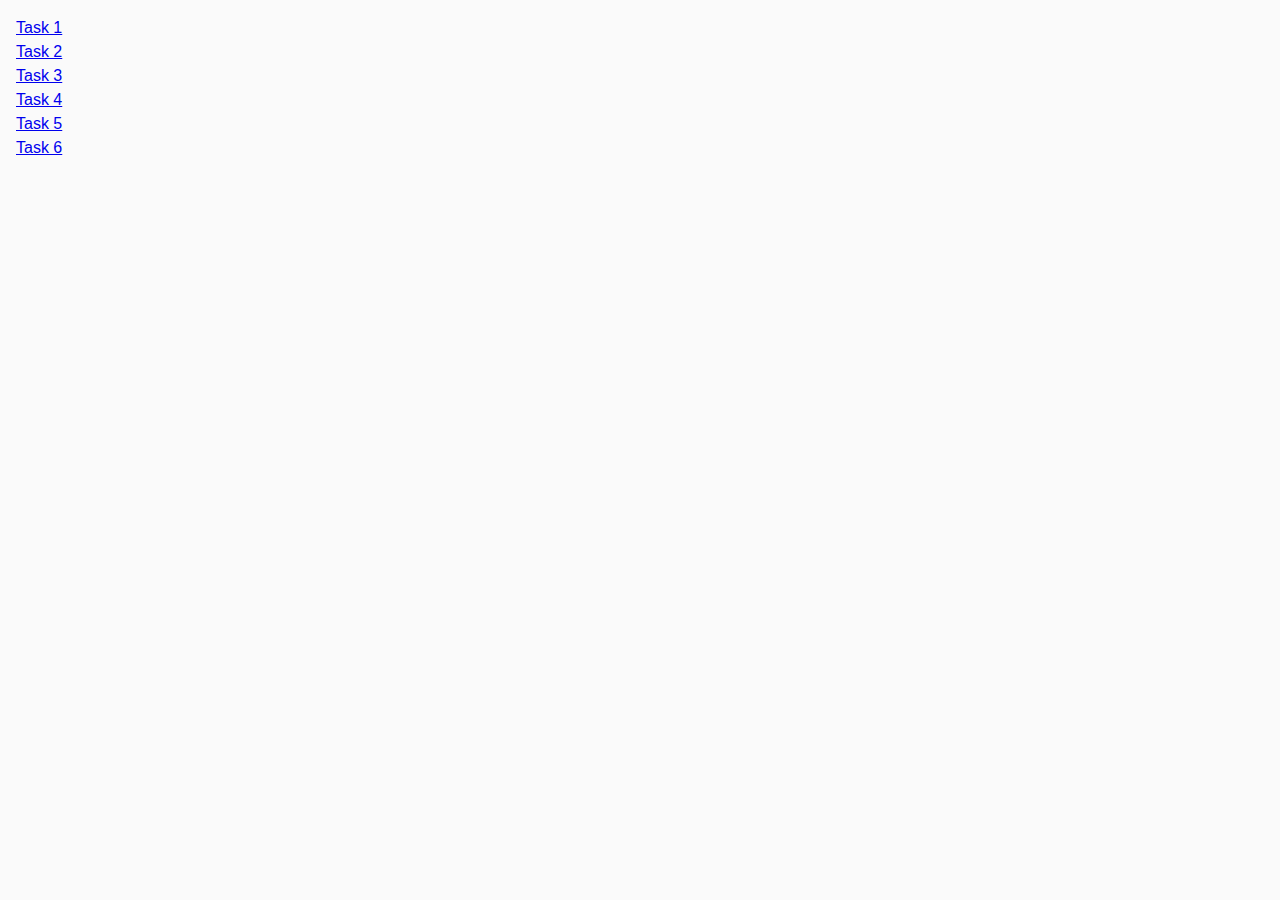
<file: index.html>
<!DOCTYPE html>
<html lang="en">
  <head>
    <meta charset="UTF-8" />
    <meta http-equiv="X-UA-Compatible" content="IE=edge" />
    <meta name="viewport" content="width=device-width, initial-scale=1.0" />
    <title>Homework 7</title>
    <link rel="stylesheet" href="./css/common.css" />
  </head>
  <body>
    <ul>
      <li><a href="./task-1.html">Task 1</a></li>
      <li><a href="./task-2.html">Task 2</a></li>
      <li><a href="./task-3.html">Task 3</a></li>
      <li><a href="./task-4.html">Task 4</a></li>
      <li><a href="./task-5.html">Task 5</a></li>
      <li><a href="./task-6.html">Task 6</a></li>
    </ul>
  </body>
</html>
</file>
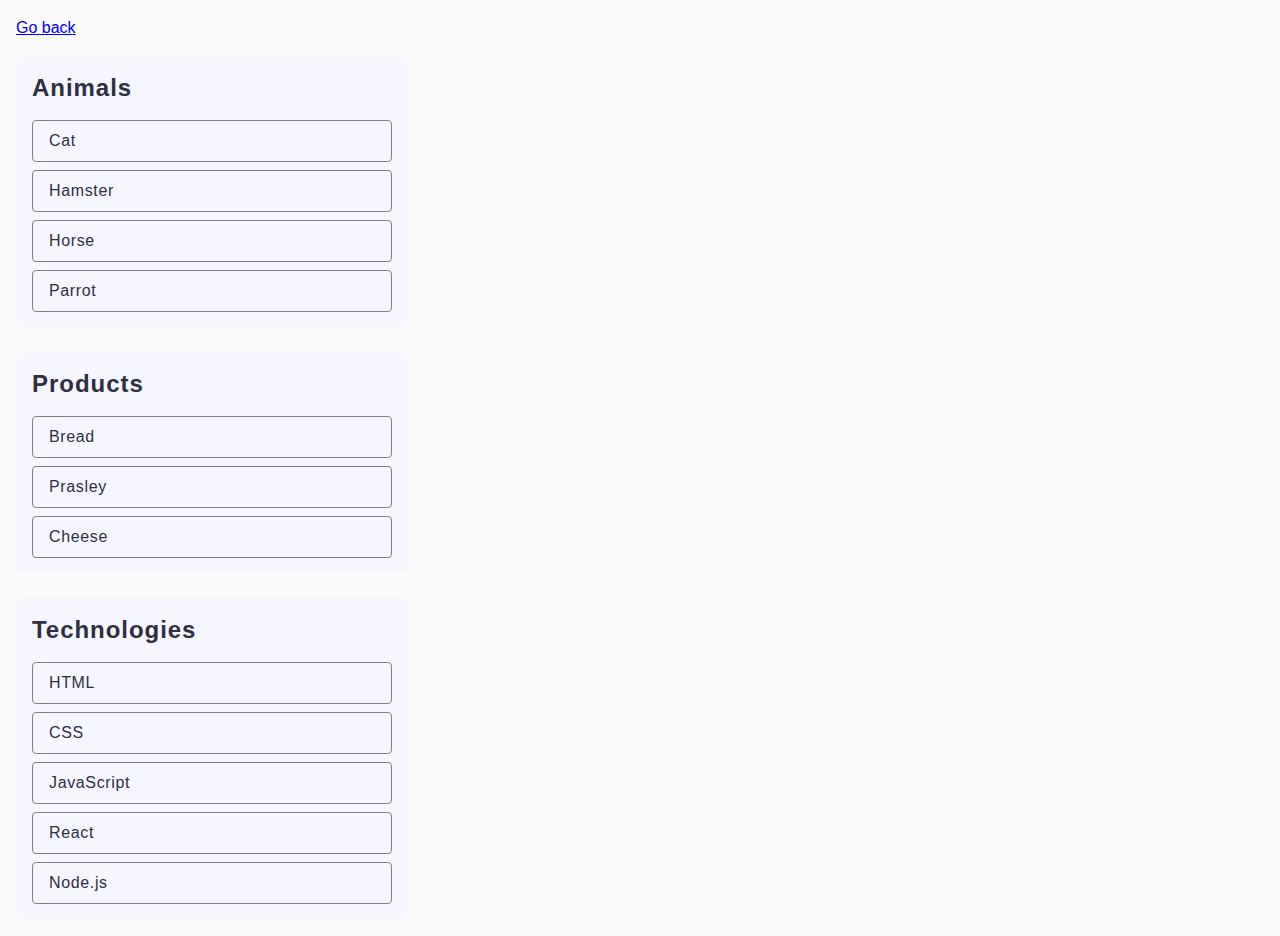
<file: task-1.html>
<!DOCTYPE html>
<html lang="en">
  <head>
    <meta charset="UTF-8" />
    <meta http-equiv="X-UA-Compatible" content="IE=edge" />
    <meta name="viewport" content="width=device-width, initial-scale=1.0" />
    <title>Task 1</title>
    <link rel="stylesheet" href="./css/common.css" />
  </head>
  <body>
    <p><a href="./index.html">Go back</a></p>

    <ul id="categories">
      <li class="item">
        <h2>Animals</h2>

        <ul>
          <li>Cat</li>
          <li>Hamster</li>
          <li>Horse</li>
          <li>Parrot</li>
        </ul>
      </li>
      <li class="item">
        <h2>Products</h2>

        <ul>
          <li>Bread</li>
          <li>Prasley</li>
          <li>Cheese</li>
        </ul>
      </li>
      <li class="item">
        <h2>Technologies</h2>

        <ul>
          <li>HTML</li>
          <li>CSS</li>
          <li>JavaScript</li>
          <li>React</li>
          <li>Node.js</li>
        </ul>
      </li>
    </ul>

    <script src="./js/task-1.js" type="module"></script>
  </body>
</html>
</file>
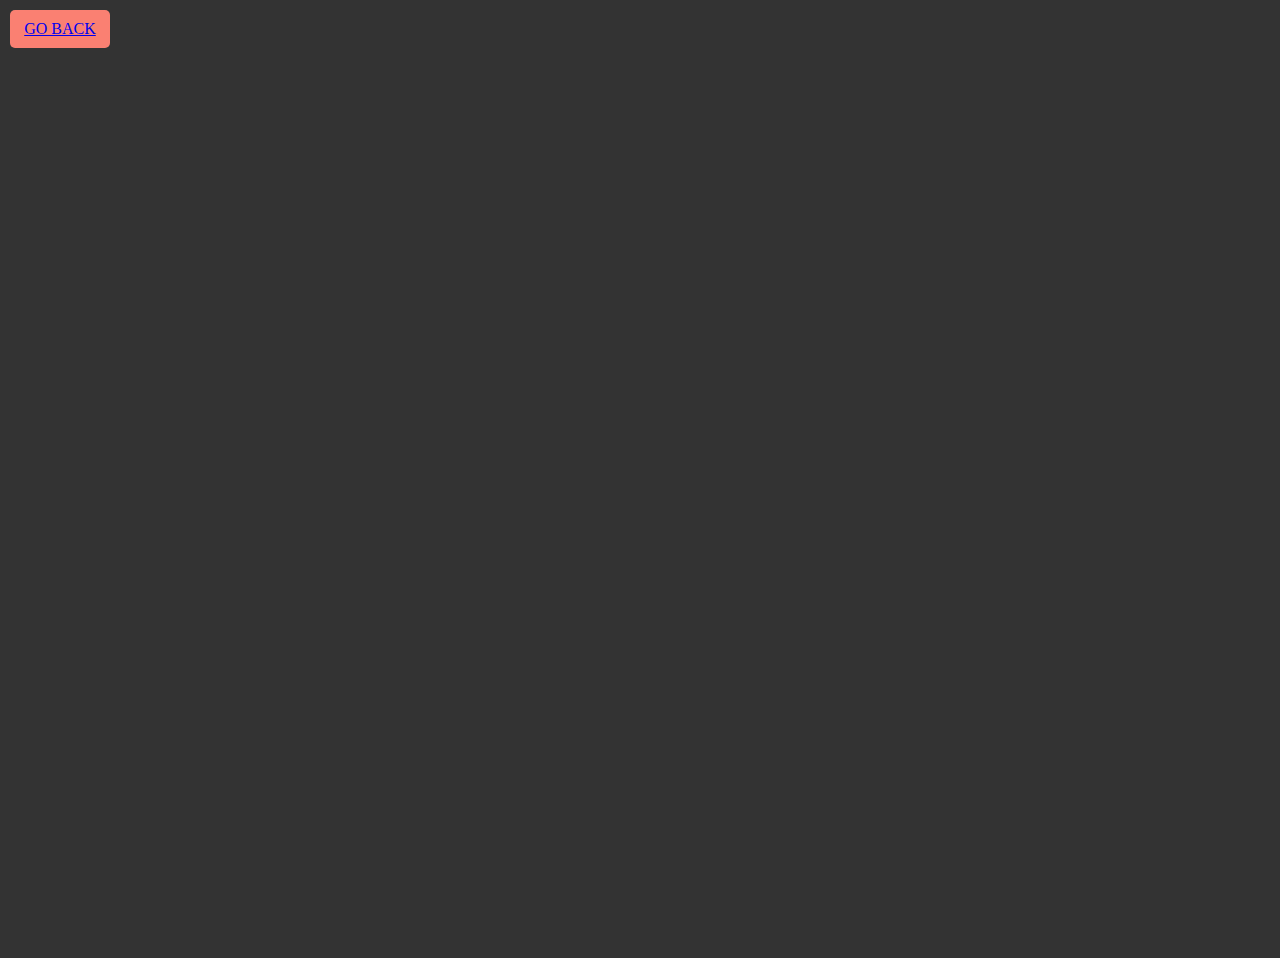
<file: task-10.html>
<!DOCTYPE html>
<html lang="en">
  <head>
    <meta charset="UTF-8" />
    <meta http-equiv="X-UA-Compatible" content="IE=edge" />
    <meta name="viewport" content="width=device-width, initial-scale=1.0" />
    <title>On/Off Button</title>
    <link
      rel="stylesheet"
      href="https://cdnjs.cloudflare.com/ajax/libs/font-awesome/6.7.2/css/all.min.css"
      integrity="sha512-Evv84Mr4kqVGRNSgIGL/F/aIDqQb7xQ2vcrdIwxfjThSH8CSR7PBEakCr51Ck+w+/U6swU2Im1vVX0SVk9ABhg=="
      crossorigin="anonymous"
      referrerpolicy="no-referrer"
    />
    <link rel="stylesheet" href="./css/task-10.css" />
  </head>
  <body>
    <p><a href="./index.html">Go back</a></p>
    <div class="wrapper">
      <div class="switch-container">

      </div>
    </div>
  </body>
</html>
</file>
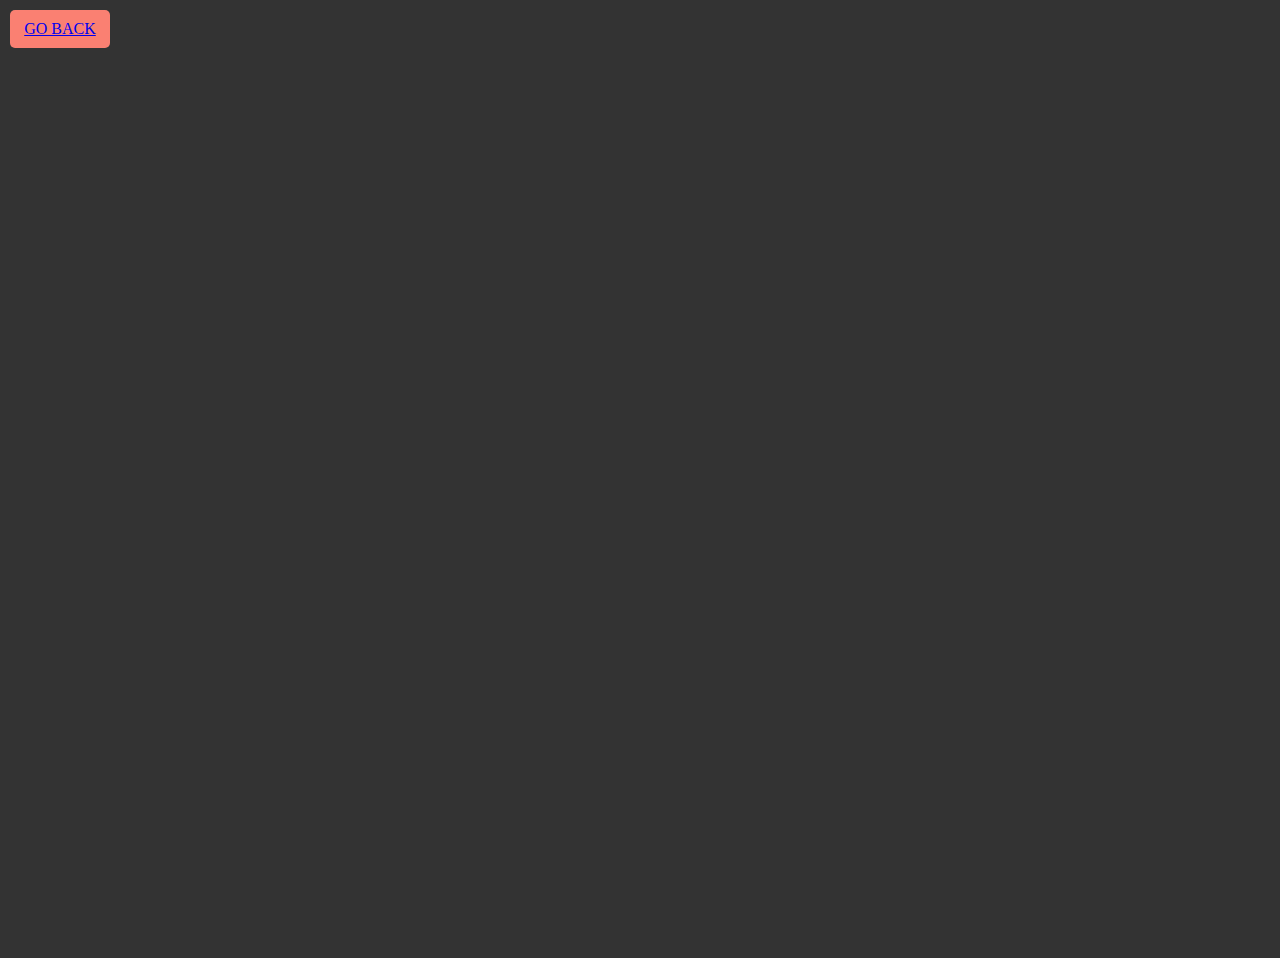
<file: task-11.html>
<!DOCTYPE html>
<html lang="en">
  <head>
    <meta charset="UTF-8" />
    <meta http-equiv="X-UA-Compatible" content="IE=edge" />
    <meta name="viewport" content="width=device-width, initial-scale=1.0" />
    <title>On/Off Button</title>
    <link
      rel="stylesheet"
      href="https://cdnjs.cloudflare.com/ajax/libs/font-awesome/6.7.2/css/all.min.css"
      integrity="sha512-Evv84Mr4kqVGRNSgIGL/F/aIDqQb7xQ2vcrdIwxfjThSH8CSR7PBEakCr51Ck+w+/U6swU2Im1vVX0SVk9ABhg=="
      crossorigin="anonymous"
      referrerpolicy="no-referrer"
    />
    <link rel="stylesheet" href="./css/task-11.css" />
  </head>
  <body>
    <p><a href="./index.html">Go back</a></p>
    <div class="wrapper">
      <div class="switch-container">

      </div>
    </div>
  </body>
</html>
</file>
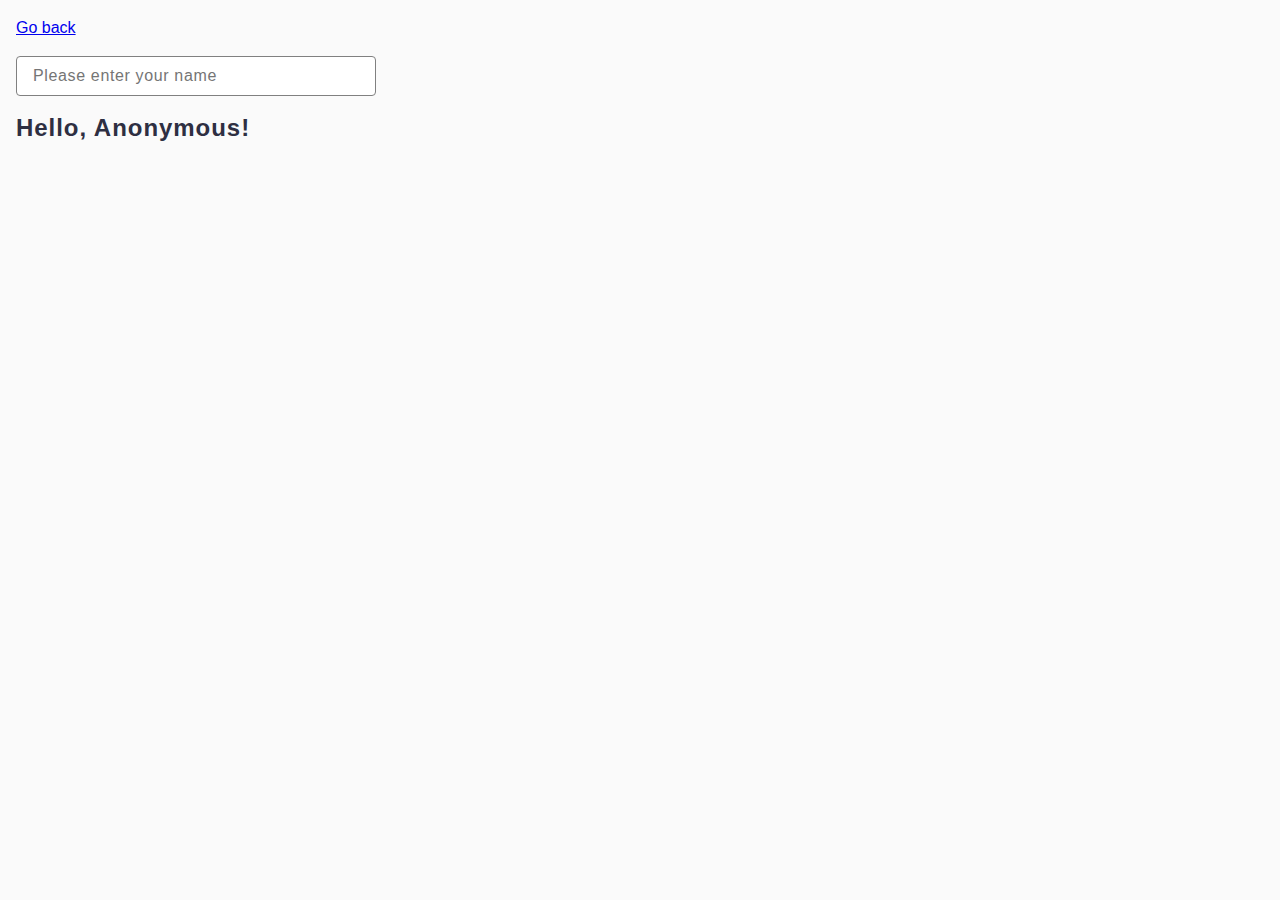
<file: task-3.html>
<!DOCTYPE html>
<html lang="en">
  <head>
    <meta charset="UTF-8" />
    <meta http-equiv="X-UA-Compatible" content="IE=edge" />
    <meta name="viewport" content="width=device-width, initial-scale=1.0" />
    <title>Task 3</title>
    <link rel="stylesheet" href="./css/common.css" />
  </head>
  <body>
    <p><a href="./index.html">Go back</a></p>

    <input type="text" id="name-input" placeholder="Please enter your name" />
    <h1>Hello, <span id="name-output">Anonymous</span>!</h1>

    <script src="./js/task-3.js" type="module"></script>
  </body>
</html>
</file>
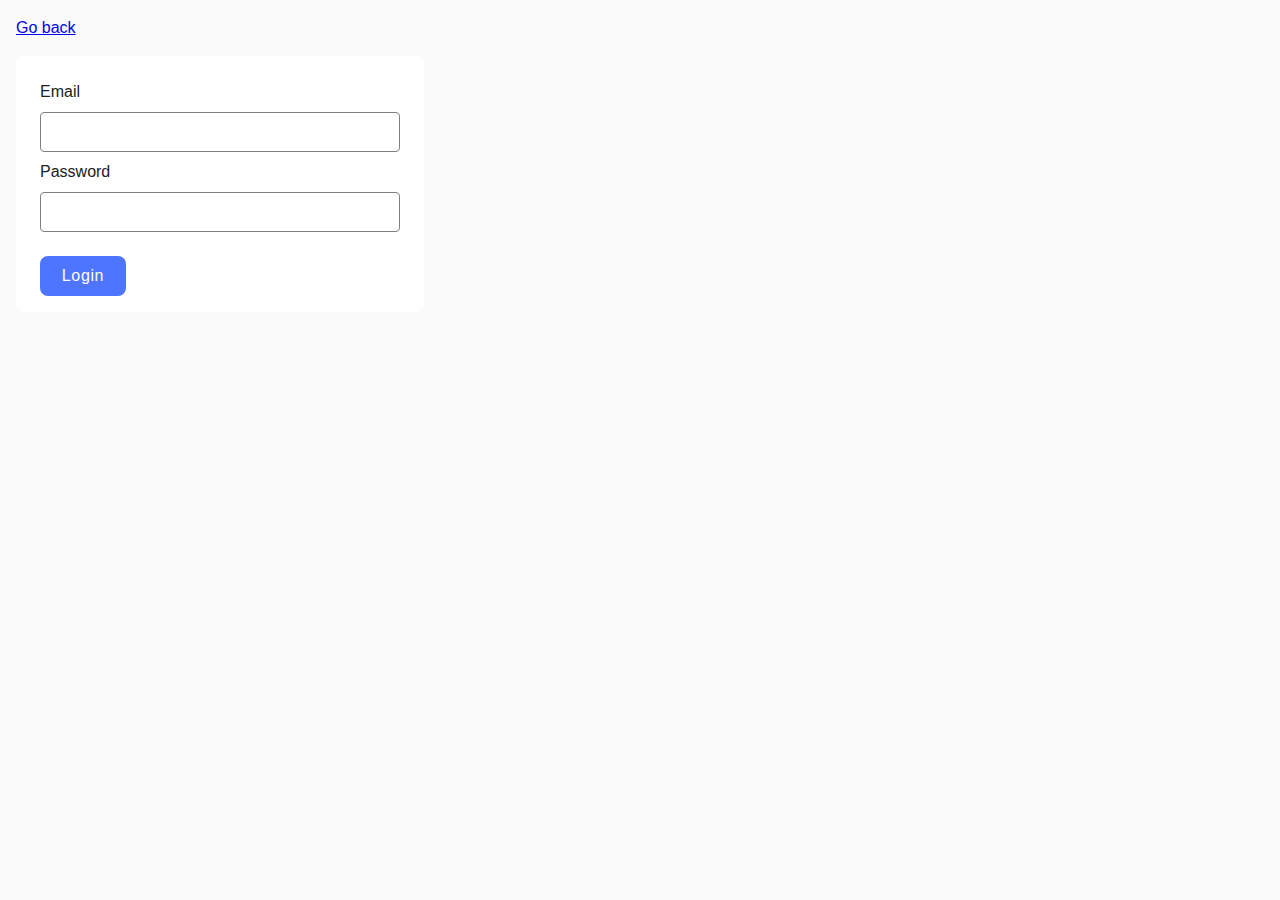
<file: task-4.html>
<!DOCTYPE html>
<html lang="en">
  <head>
    <meta charset="UTF-8" />
    <meta http-equiv="X-UA-Compatible" content="IE=edge" />
    <meta name="viewport" content="width=device-width, initial-scale=1.0" />
    <title>Task 4</title>
    <link rel="stylesheet" href="./css/common.css" />
  </head>
  <body>
    <p><a href="./index.html">Go back</a></p>

    <form class="login-form">
      <label>
        Email
        <input type="email" name="email" />
      </label>
      <label>
        Password
        <input type="password" name="password" />
      </label>
      <button type="submit">Login</button>
    </form>

    <script src="./js/task-4.js" type="module"></script>
  </body>
</html>
</file>
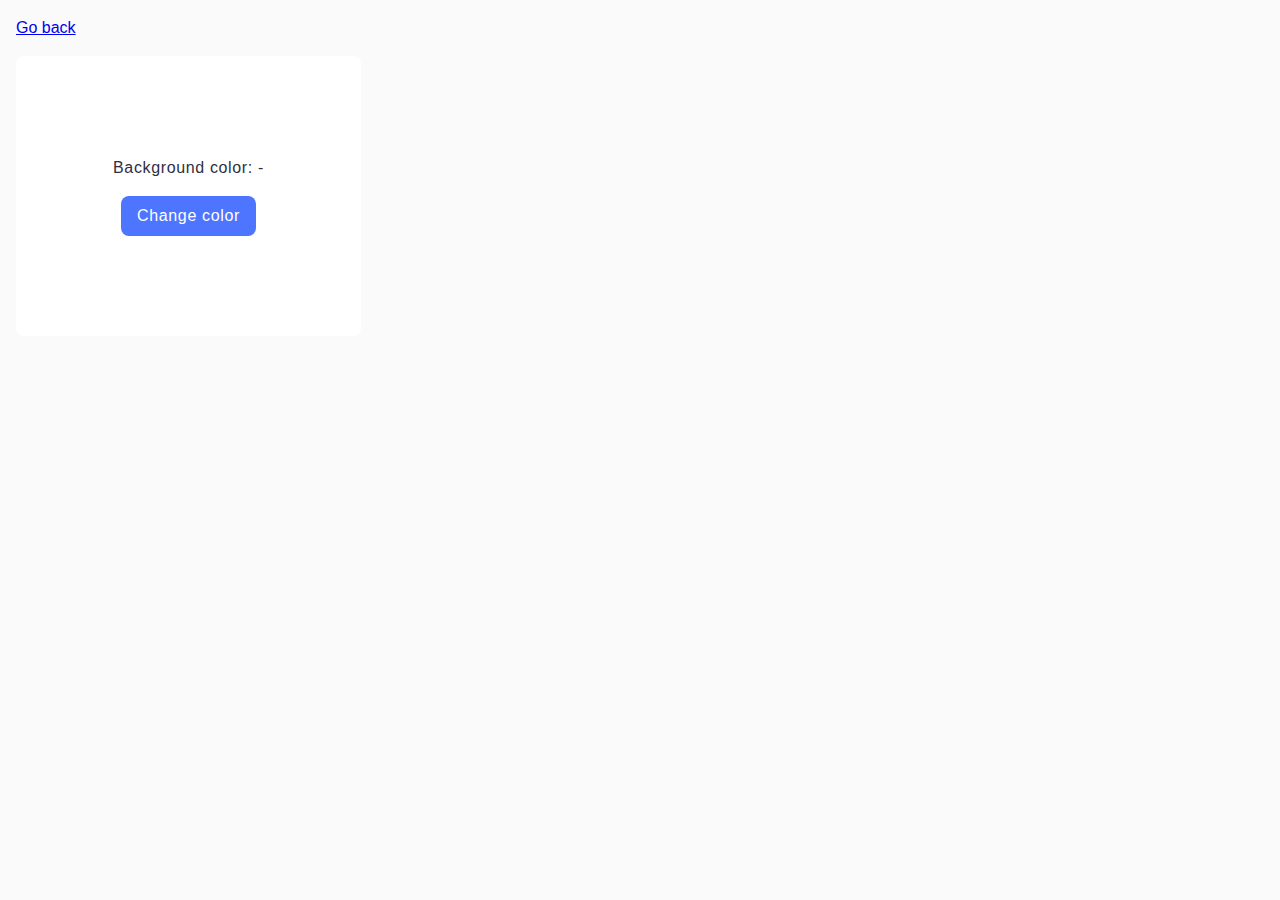
<file: task-5.html>
<!DOCTYPE html>
<html lang="en">
  <head>
    <meta charset="UTF-8" />
    <meta http-equiv="X-UA-Compatible" content="IE=edge" />
    <meta name="viewport" content="width=device-width, initial-scale=1.0" />
    <title>Task 5</title>
    <link rel="stylesheet" href="./css/common.css" />
  </head>
  <body>
    <p><a href="./index.html">Go back</a></p>

    <div class="widget">
      <p>Background color: <span class="color">-</span></p>
      <button type="button" class="change-color">Change color</button>
    </div>

    <script src="./js/task-5.js" type="module"></script>
  </body>
</html>
</file>
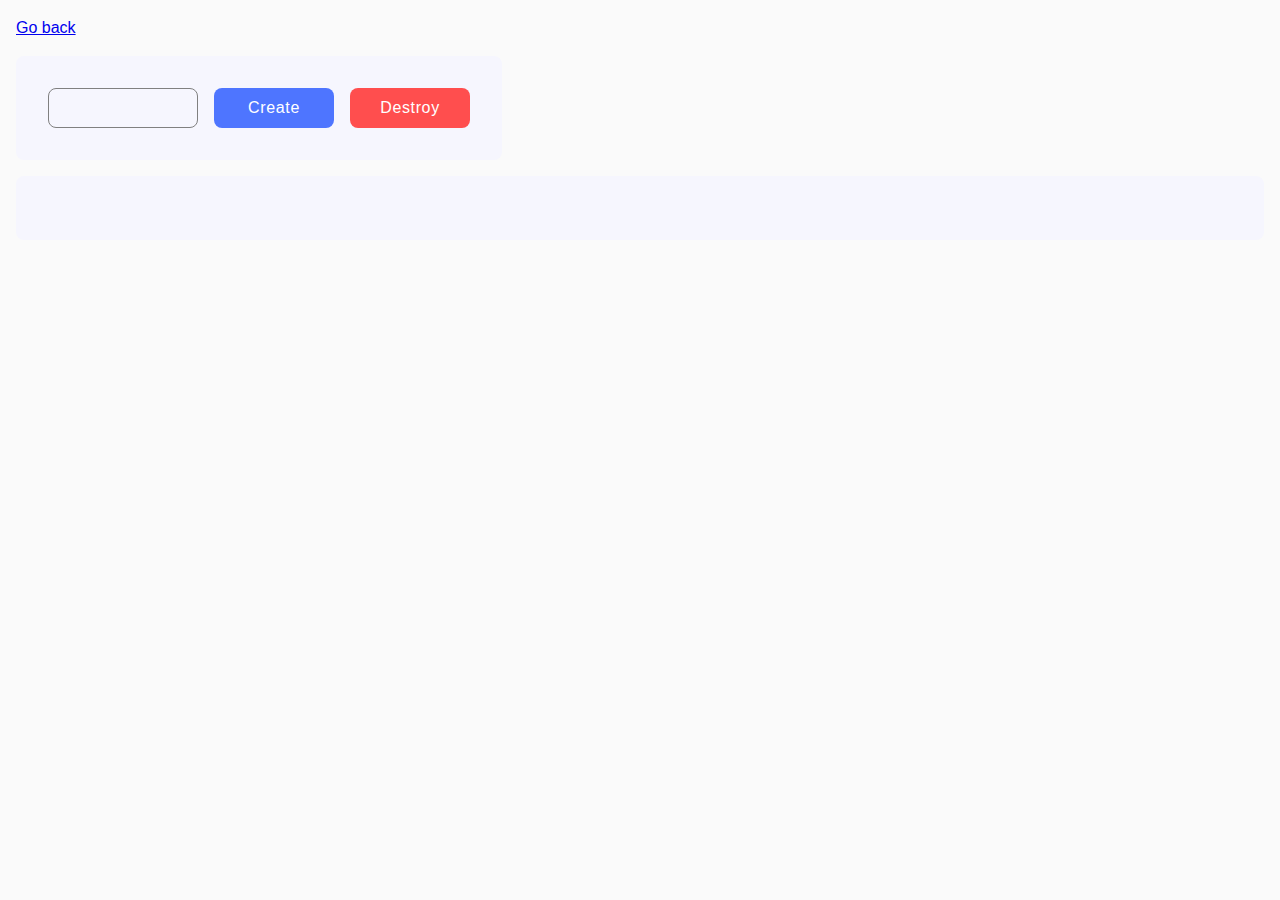
<file: task-6.html>
<!DOCTYPE html>
<html lang="en">
  <head>
    <meta charset="UTF-8" />
    <meta http-equiv="X-UA-Compatible" content="IE=edge" />
    <meta name="viewport" content="width=device-width, initial-scale=1.0" />
    <title>Task 6</title>
    <link rel="stylesheet" href="./css/common.css" />
  </head>
  <body>
    <p><a href="./index.html">Go back</a></p>

    <div id="controls">
      <input type="number" min="1" max="100" step="1" />
      <button type="button" data-create>Create</button>
      <button type="button" data-destroy>Destroy</button>
    </div>

    <div id="boxes"></div>

    <script src="./js/task-6.js" type="module"></script>
  </body>
</html>
</file>
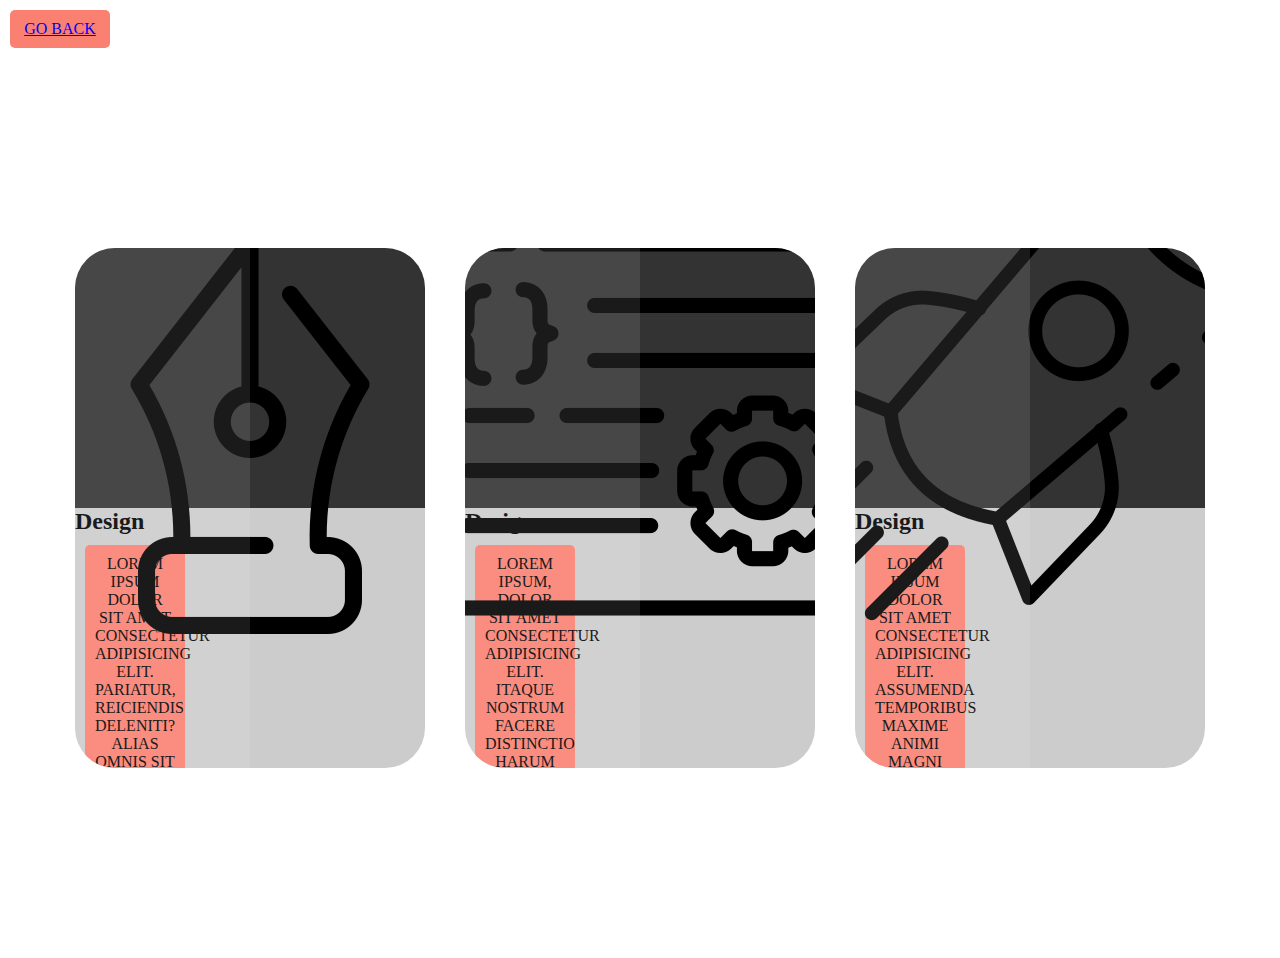
<file: task-7.html>
<!DOCTYPE html>
<html lang="en">
  <head>
    <meta charset="UTF-8" />
    <meta http-equiv="X-UA-Compatible" content="IE=edge" />
    <meta name="viewport" content="width=device-width, initial-scale=1.0" />
    <title>Cards with Corner</title>
    <link
      rel="stylesheet"
      href="https://cdnjs.cloudflare.com/ajax/libs/font-awesome/6.7.2/css/all.min.css"
      integrity="sha512-Evv84Mr4kqVGRNSgIGL/F/aIDqQb7xQ2vcrdIwxfjThSH8CSR7PBEakCr51Ck+w+/U6swU2Im1vVX0SVk9ABhg=="
      crossorigin="anonymous"
      referrerpolicy="no-referrer"
    />
    <link rel="stylesheet" href="./css/task-7.css" />
  </head>
  <body>
    <p class="back"><a href="./index.html">Go back</a></p>
    <div class="wrapper">
      <div class="container">
        <div class="cards">
          <div class="icon">
            <img src="./img/task-7/pen-tool.png" alt="pen">
          </div>
          <div class="content">
            <div class="text">
              <h2>Design</h2>
              <p>Lorem ipsum dolor sit amet consectetur adipisicing elit. Pariatur, reiciendis deleniti? Alias omnis sit sequi nemo error in animi veniam!</p>
              <a href="#">Read More</a>
            </div>
          </div>
        </div>
        <div class="cards">
          <div class="icon">
            <img src="./img/task-7/coding.png" alt="code">
          </div>
          <div class="content">
            <div class="text">
              <h2>Design</h2>
              <p>Lorem ipsum, dolor sit amet consectetur adipisicing elit. Itaque nostrum facere distinctio harum vero? Iure velit dolor autem quod natus!</p>
              <a href="#">Read More</a>
            </div>
          </div>
        </div>
        <div class="cards">
          <div class="icon">
            <img src="/img/task-7/rocket-launch.png" alt="rocket">
          </div>
          <div class="content">
            <div class="text">
              <h2>Design</h2>
              <p>Lorem ipsum dolor sit amet consectetur adipisicing elit. Assumenda temporibus maxime animi magni cupiditate sequi accusantium explicabo consequatur debitis deserunt.</p>
              <a href="#">Read More</a>
            </div>
          </div>
        </div>
      </div>


      </div>
    </div>
  </body>
</html>
</file>
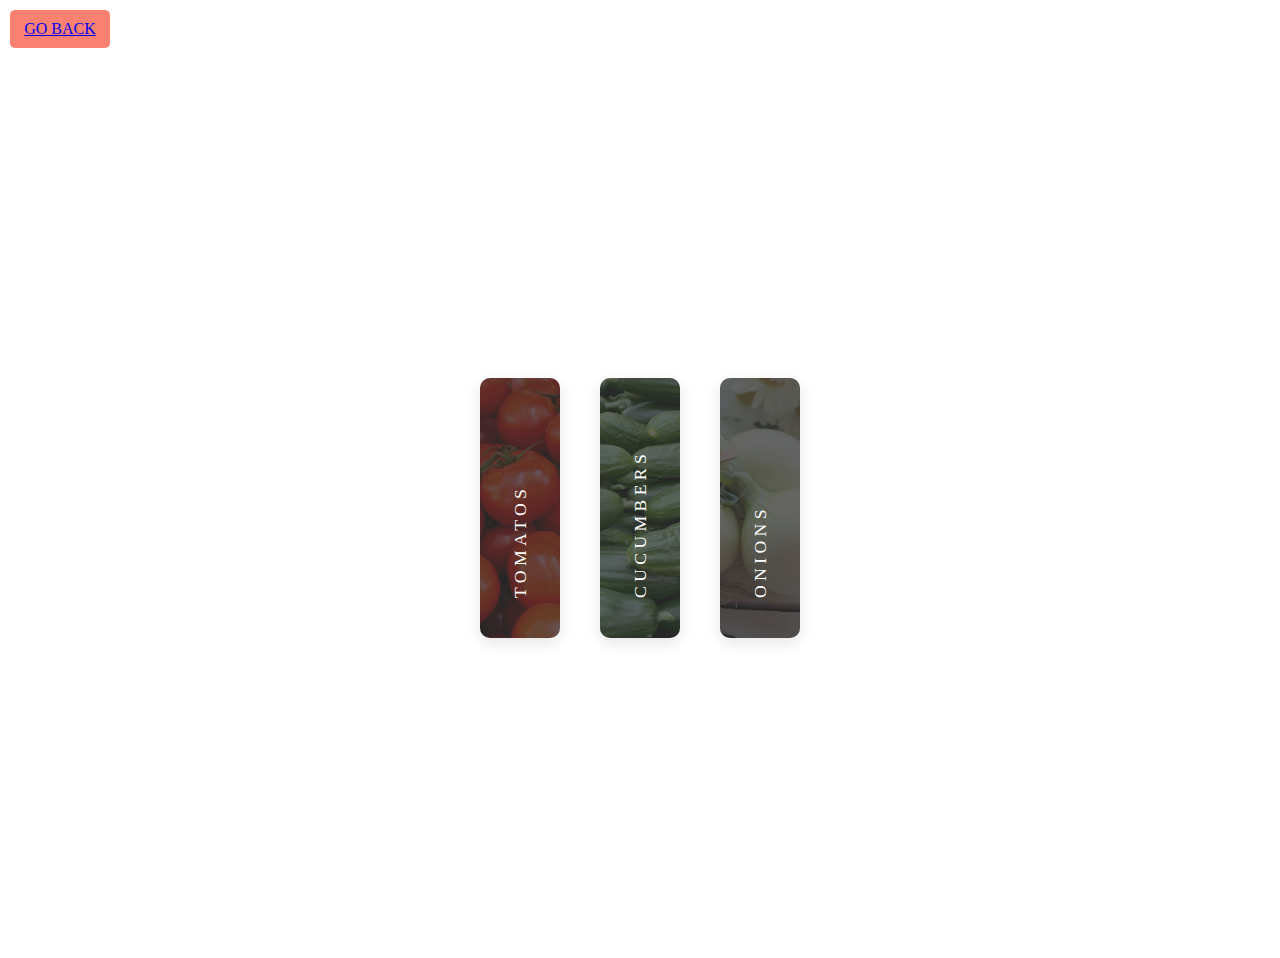
<file: task-8.html>
<!DOCTYPE html>
<html lang="en">
  <head>
    <meta charset="UTF-8" />
    <meta http-equiv="X-UA-Compatible" content="IE=edge" />
    <meta name="viewport" content="width=device-width, initial-scale=1.0" />
    <title>Cards</title>
    <link
      rel="stylesheet"
      href="https://cdnjs.cloudflare.com/ajax/libs/font-awesome/6.7.2/css/all.min.css"
      integrity="sha512-Evv84Mr4kqVGRNSgIGL/F/aIDqQb7xQ2vcrdIwxfjThSH8CSR7PBEakCr51Ck+w+/U6swU2Im1vVX0SVk9ABhg=="
      crossorigin="anonymous"
      referrerpolicy="no-referrer"
    />
    <link rel="stylesheet" href="./css/task-8.css" />
  </head>
  <body>
    <p><a href="./index.html">Go back</a></p>
    <div class="wrapper">
      <div class="container">
        <div class="cards">
          <img src="./img/task-8/tomato.jpg" alt="Tomatos">
          <div class="content">
            <h2>Tomatos</h2>
          </div>
        </div>
        <div class="cards">
          <img src="./img/task-8/cucumber.jpg" alt="Cucumbers">
          <div class="content">
            <h2>Cucumbers</h2>
          </div>
        </div>
        <div class="cards">
          <img src="./img/task-8/onion.jpg" alt="Onions">
          <div class="content">
            <h2>Onions</h2>
          </div>
        </div>
      </div>
    </div>
  </body>
</html>
</file>
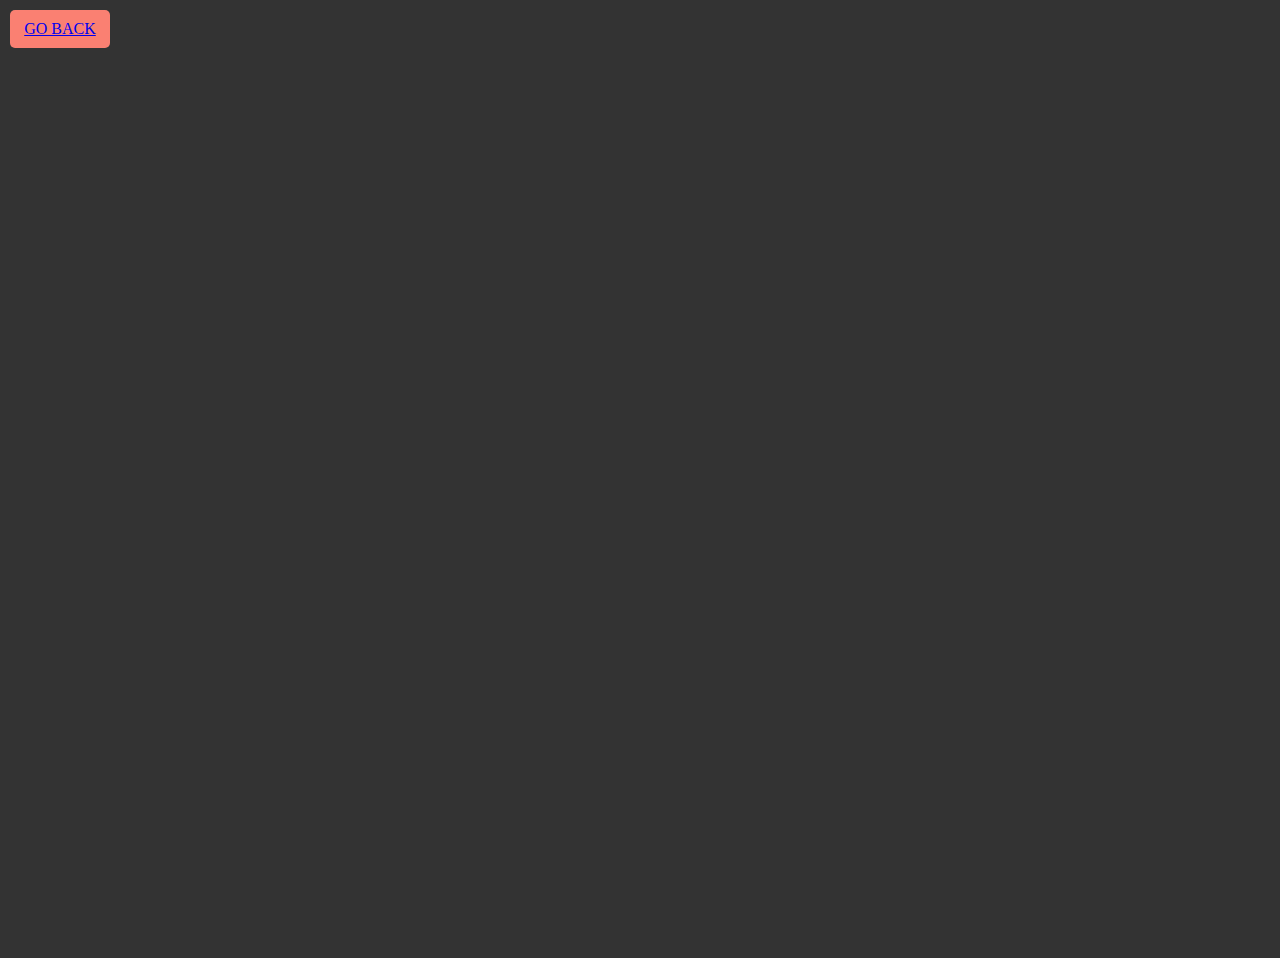
<file: task-9.html>
<!DOCTYPE html>
<html lang="en">
  <head>
    <meta charset="UTF-8" />
    <meta http-equiv="X-UA-Compatible" content="IE=edge" />
    <meta name="viewport" content="width=device-width, initial-scale=1.0" />
    <title>On/Off Button</title>
    <link
      rel="stylesheet"
      href="https://cdnjs.cloudflare.com/ajax/libs/font-awesome/6.7.2/css/all.min.css"
      integrity="sha512-Evv84Mr4kqVGRNSgIGL/F/aIDqQb7xQ2vcrdIwxfjThSH8CSR7PBEakCr51Ck+w+/U6swU2Im1vVX0SVk9ABhg=="
      crossorigin="anonymous"
      referrerpolicy="no-referrer"
    />
    <link rel="stylesheet" href="./css/task-9.css" />
  </head>
  <body>
    <p><a href="./index.html">Go back</a></p>
    <div class="wrapper">
      <div class="switch-container">

      </div>
    </div>
  </body>
</html>
</file>
<file: css/common.css>
* {
  box-sizing: border-box;
}

body {
  margin: 16px;
  font-family: -apple-system, BlinkMacSystemFont, 'Segoe UI', Roboto, Oxygen,
    Ubuntu, Cantarell, 'Open Sans', 'Helvetica Neue', sans-serif;
  -webkit-font-smoothing: antialiased;
  -moz-osx-font-smoothing: grayscale;
  background-color: #fafafa;
  color: #212121;
  line-height: 1.5;
}

ul, li {
  margin: 0;
  padding: 0;
  list-style: none;
}

h1,
h2,
h3,
h4,
h5,
h6 {
  margin-top: 0;
  margin-bottom: 0;
}

button {
  cursor: pointer;
  border: none;
  display: flex;
  justify-content: center;
  align-items: center;
}

:hover,
:focus,
.focus-visible,
:active {
  outline: none
}


/* Task-1 */

#categories {
  padding: 0;
  margin: 0;

  .item {
    border-radius: 8px;
    padding: 16px;
    width: 392px;
    background: #f6f6fe;
    margin-bottom: 24px;
  }

  .item:last-child {
    margin-bottom: 0;
  }

  h2 {
    font-family: "Montserrat", sans-serif;
    font-weight: 600;
    font-size: 24px;
    line-height: 133%;
    letter-spacing: 0.04em;
    color: #2e2f42;
    margin-bottom: 16px;
  }
 
  .item ul li {
    border: 1px solid #808080;
    border-radius: 4px;
    width: 360px;
    min-height: 40px;
    margin-bottom: 8px;
    padding: 8px 16px;

    font-family: "Montserrat", sans-serif;
    font-weight: 400;
    font-size: 16px;
    line-height: 150%;
    letter-spacing: 0.04em;
    color: #2e2f42;
  }

  .item ul li:last-child {
    margin-bottom: 0;
  }
}

/* Task-2 */

.gallery {
  display: flex;
  flex-wrap: wrap;
  gap: 48px 24px;
  justify-content: center;

  li {
    width: calc((100% - 2 * 24px) / 3);
  }

  img {
  display: block;
  width: 100%;
  height: 100%;
  object-fit: cover;
  }
}

/* Task-3 */

#name-input {
  border: 1px solid #808080;
  border-radius: 4px;
  width: 360px;
  height: 40px;

  font-family: "Montserrat", sans-serif;
  font-weight: 400;
  font-size: 16px;
  line-height: 150%;
  letter-spacing: 0.04em;
  color: #2e2f42;
   
  margin-bottom: 16px;
  padding: 8px 16px;
}

#name-input:hover,
#name-input:focus {
  border-color: #000;
  
}

h1 {
  font-family: "Montserrat", sans-serif;
  font-weight: 600;
  font-size: 24px;
  line-height: 133%;
  letter-spacing: 0.04em;
  color: #2e2f42;
}

#name-output {
  font-family: "Montserrat", sans-serif;
  font-weight: 600;
  font-size: 24px;
  line-height: 133%;
  letter-spacing: 0.04em;
  color: #2e2f42;
}



/* Task-4 */

.login-form {
  border-radius: 8px;
  padding: 24px;
  width: 408px;
  height: 256px;

  background: #fff;

  display: flex;
  flex-direction: column;
  gap: 8px;

  input {
    border: 1px solid #808080;
    border-radius: 4px;
    width: 360px;
    height: 40px;

    padding: 8px 16px;

    font-family: "Montserrat", sans-serif;
    font-weight: 400;
    font-size: 16px;
    line-height: 150%;
    letter-spacing: 0.04em;
    color: #2e2f42;
  }

  input[name="password"] {
    margin-bottom: 16px;
  }

  input:hover,
  input:focus {
    border-color: #000;
  }

  label {
    display: flex;
    flex-direction: column;
    gap: 8px;    
  }

  button {
    border-radius: 8px;
    padding: 8px 16px;
    max-width: 86px;
    min-height: 40px;
    border: none;

    background: #4e75ff;

    font-family: "Montserrat", sans-serif;
    font-weight: 500;
    font-size: 16px;
    line-height: 150%;
    letter-spacing: 0.04em;
    color: #fff;
  }  

  button:hover,
  button:focus {
    background: #6c8cff;
  }
}

/* Task-5 */

.widget {
  display: flex;
  flex-direction: column;
  justify-content: center;
  align-items: center;
  gap: 16px;

  border-radius: 8px;
  padding: 100px 60px;
  width: 345px;
  height: 280px;

  background: #fff;

  p {
    margin-top: 0;
    margin-bottom: 0;
    
    font-family: "Montserrat", sans-serif;
    font-weight: 400;
    font-size: 16px;
    line-height: 150%;
    letter-spacing: 0.04em;
    color: #2e2f42;

  }

  .color {
    font-family: "Montserrat", sans-serif;
    font-weight: 400;
    font-size: 16px;
    line-height: 150%;
    letter-spacing: 0.04em;
    color: #2e2f42;
  }

  .change-color {   
    border-radius: 8px;
    padding: 8px 16px;
    max-width: 148px;
    min-height: 40px;
    border: none;

    background: #4e75ff;

    font-family: "Montserrat", sans-serif;
    font-weight: 500;
    font-size: 16px;
    line-height: 150%;
    letter-spacing: 0.04em;
    color: #fff;
  }
  .change-color:hover,
  .change-color:focus {
    background: #6c8cff; 
  }
}

/* Task-6 */

#controls {
  display: flex;
  flex-direction: row;
  gap: 16px;
  
  border-radius: 8px;
  padding: 32px;
  width: 486px;
  height: 104px;

  background: #f6f6fe;  

  margin-bottom: 16px;

  input {
    border: 1px solid #808080;
    border-radius: 8px;
    padding: 8px 8px;
    min-width: 150px;
    height: 40px;

    font-family: "Montserrat", sans-serif;
    font-weight: 400;
    font-size: 16px;
    line-height: 150%;
    letter-spacing: 0.04em;
    color: #2e2f42;

    text-align: center;

    background-color: transparent;
  }

  input:hover,
  input:focus {
    border-color: #000;
  }

  button {
    border-radius: 8px;
    padding: 8px 16px;
    width: 120px;
    height: 40px; 

    font-family: "Montserrat", sans-serif;
    font-weight: 500;
    font-size: 16px;
    line-height: 150%;
    letter-spacing: 0.04em;
    color: #fff;
  }

  button[data-create] {
    background: #4e75ff;
  }

  button[data-create]:hover,
  button[data-create]:focus {
    background: #6c8cff;
  }
            

  button[data-destroy] {
    background: #ff4e4e;
  }

  button[data-destroy]:hover,
  button[data-destroy]:focus {
    background: #ff7070;
  }
}

#boxes {
  display: flex;
  flex-wrap: wrap;
  gap: 44px;

  min-width: 486px;

  border-radius: 8px;
  padding: 32px;

  background: #f6f6fe;
}
</file>
<file: css/task-10.css>
* {
    margin: 0;
    padding: 0;
    box-sizing: border-box;
}

body {
    background: #333;
}

p {
    width: 100px;
    padding: 10px;
    background-color: salmon;
    text-align: center;
    border-radius: 5px;
    margin: 10px;
    text-transform: uppercase;
}

.wrapper {
    display: flex;
    justify-content: center;
    align-items: center;
    min-height: 100vh;
}
</file>
<file: css/task-11.css>
* {
    margin: 0;
    padding: 0;
    box-sizing: border-box;
}

body {
    background: #333;
}

p {
    width: 100px;
    padding: 10px;
    background-color: salmon;
    text-align: center;
    border-radius: 5px;
    margin: 10px;
    text-transform: uppercase;
}

.wrapper {
    display: flex;
    justify-content: center;
    align-items: center;
    min-height: 100vh;
}
</file>
<file: css/task-7.css>
* {
    margin: 0;
    padding: 0;
    box-sizing: border-box;
}

body {

}

p {
    width: 100px;
    padding: 10px;
    background-color: salmon;
    text-align: center;
    border-radius: 5px;
    margin: 10px;
    text-transform: uppercase;
}

.wrapper {
    display: flex;
    justify-content: center;
    align-items: center;
    min-height: 100vh;
}

.container {
    display: flex;
    justify-content: center;
    align-items: center;
    flex-wrap: wrap;
    margin: 40px 0;

}

.container .cards {
    position: relative;
    width: 350px;
    height: 520px;
    background-color: #ccc;
    margin: 20px;
    border-radius: 40px;
    overflow: hidden;
}

.container .cards:before {
    content: "";
    position: absolute;
    top: 0;
    left: 0;
    width: 50%;
    height: 100%;
    background-color: rgba(255, 255, 255, 0.1);
    z-index: 1000;
}

.container .cards .icon {
    position: relative;
    width: 100%;
    height: 50%;
    background-color: #333;
    display: flex;
    justify-content: center;
    align-items: center;
}

.container .cards .icon img {
    
}

.content {}
</file>
<file: css/task-8.css>
* {
    margin: 0;
    padding: 0;
    box-sizing: border-box;
}

p {
    width: 100px;
    padding: 10px;
    background-color: salmon;
    text-align: center;
    border-radius: 5px;
    margin: 10px;
    text-transform: uppercase;
}

.wrapper {
    display: flex;
    justify-content: center;
    align-items: center;
    min-height: 100vh;
}

.container {
    display: flex;
    position: relative;
    gap: 40px;
}

.container .cards {
    position: relative;
    width: 80px;
    height: 260px;
    background: #333;
    border-radius: 10px;
    overflow: hidden;
    transition: 500ms;
    box-shadow: 0 5px 15px rgba(0, 0, 0, 0.1);
    display: flex;
    justify-content: center;
    align-items: center;
}

.container .cards:hover {
    width: 260px;
}

.container .cards img {
    position: absolute;
    top: 0;
    left: 0;
    width: 100%;
    height: 100%;
    object-fit: cover;
    opacity: 0.25;
    transition: 500ms;
}

.container .cards:hover img {
    opacity: 1;    
}

.container .cards .content {
    position: absolute;
    top: 30%;
    display: flex;
    align-items: center;
    transform: rotate(270deg);
    width: 260px;
    height: 80px;
    padding: 0 20px;
    transition: 500ms;
}

.container .cards:hover .content {
    top: 70%;
    transform: rotate(360deg);
}

.container .cards .content h2 {
    font-size: 1.1em;
    font-weight: 400;
    color: #fff;
    padding: 2px 5px;
    padding-left: 8px;
    text-transform: uppercase;
    letter-spacing: 0.25em;
    transition: 500ms;
    border-radius: 4px;
}

.container .cards:hover .content h2 {
    color: #333;
    background: #fff;
    box-shadow: 0 15px 15px rgba(0, 0, 0, 0.25);
}
</file>
<file: css/task-9.css>
* {
    margin: 0;
    padding: 0;
    box-sizing: border-box;
}

body {
    background: #333;
}

p {
    width: 100px;
    padding: 10px;
    background-color: salmon;
    text-align: center;
    border-radius: 5px;
    margin: 10px;
    text-transform: uppercase;
}

.wrapper {
    display: flex;
    justify-content: center;
    align-items: center;
    min-height: 100vh;
}
</file>
